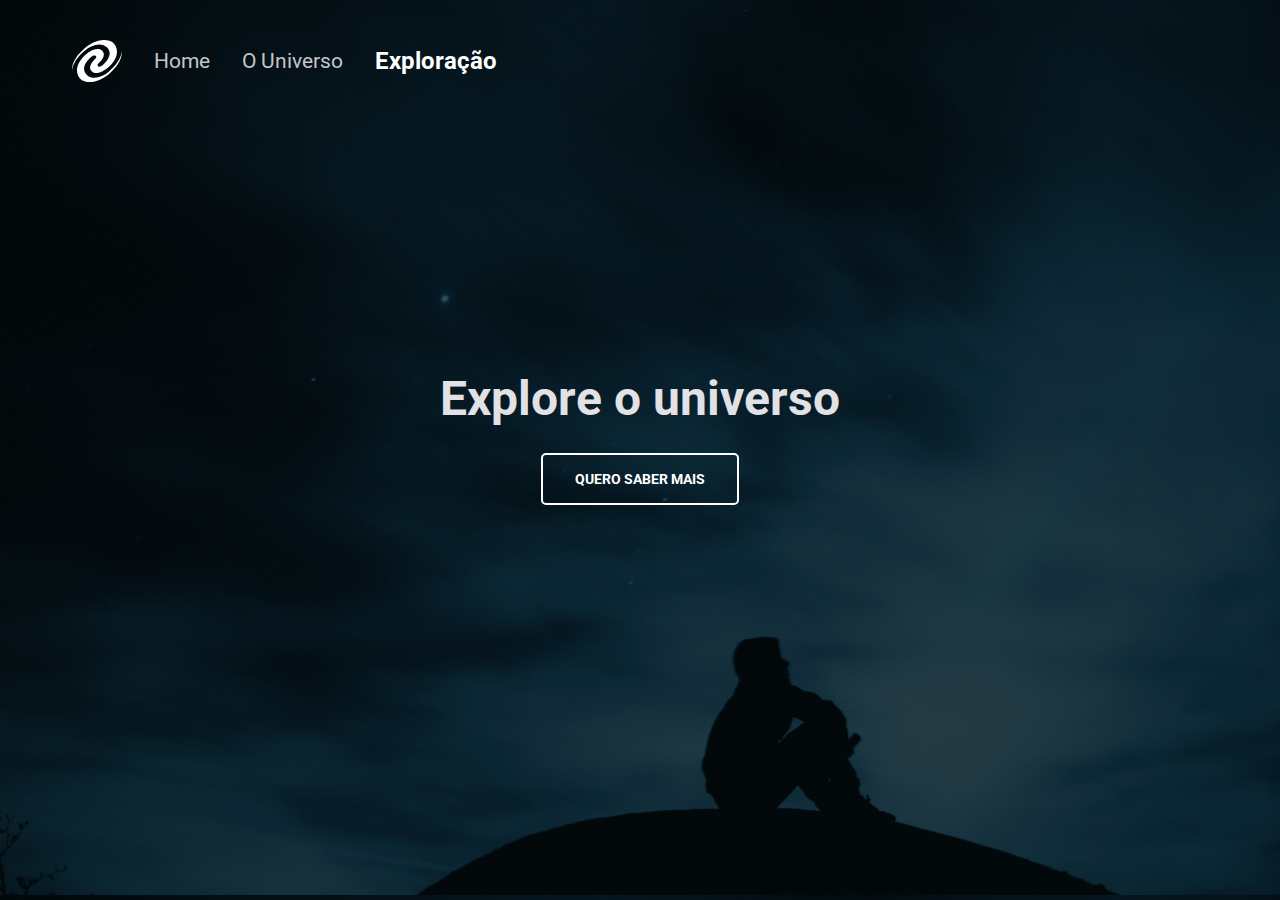
<file: index.html>
<!DOCTYPE html>
<html lang="en">
  <head>
    <link rel="preconnect" href="https://fonts.googleapis.com" />
    <link rel="preconnect" href="https://fonts.gstatic.com" crossorigin />
    
    <meta charset="UTF-8" />
    <meta http-equiv="X-UA-Compatible" content="IE=edge" />
    <meta name="viewport" content="width=device-width, initial-scale=1.0" />
    <title>SPA Universe</title>
    <link rel="stylesheet" href="style.css" />
    <script src="./js/index.js" type="module" defer></script>
    <link
      href="https://fonts.googleapis.com/css2?family=Roboto:wght@400;700&display=swap"
      rel="stylesheet"
    />
  </head>
  <body>
    <nav>
      <img src="./assets/Vector.svg" alt=""/>

      <a href="/" onclick="route()">Home</a>
      <a href="/universe" onclick="route()">O Universo</a>
      <a href="/exploration" onclick="route()">Exploração</a>
    </nav>

      <div id="app"></div>
  </body>
</html>
</file>
<file: style.css>
* {
  margin: 0;
  padding: 0;
  box-sizing: border-box;
}

:root {
  font-size: 62.5%;
}

body {
  width: 100vw;
  height: 95vh;
  background-size: cover;

  color: #e1e1e6;
  font-family: 'Roboto', sans-serif;

  transition: background .5s;
}

nav {
  display: flex;
  align-items: center;
  gap: 3.2rem;
  margin: 4rem 7.2rem;
}

nav a {
  text-decoration: none;
  color: #C4C4CC;
  font-size: 2.1rem;
  font-weight: 400;
  line-height: 2.2rem;
}

nav a.click {
  color: white;
  font-size: 2.4rem;
  font-weight: 700;
  transition: .6s;
}

h1,
h2 {
  font-family: 'Roboto';
  font-style: normal;
  font-weight: 700;
  font-size: 4.8rem;
  line-height: 125%;
}

p {
  font-weight: 400;
  font-size: 1.8rem;
  line-height: 160%;
  width: 64.8rem;
}

#app {
  display: grid;
  height: 70vh;
}

.home {
  align-self: center;
  justify-self: center;
  display: flex;
  flex-direction: column;
  align-items: center;
  gap: 2.4rem;
}

.home a {
  padding: 1.2rem 3.2rem;

  border: 2px solid #ffffff;
  border-radius: 0.5rem;
  background: transparent;

  color: #ffffff;
  font-weight: 700;
  font-size: 1.4rem;
  line-height: 2.4rem;
  text-transform: uppercase;
  text-decoration: none;

  cursor: pointer;
}

.home a:hover {
  background: #FFFFFF;
  color: #02799D;
  transition: background 800ms;
}

.exploration,
.universe {
  margin-left: 10.2rem;
  margin-top: 6.3rem;
}

.exploration h2,
.universe h2 {
  margin-bottom: 1.6rem;
}
</file>
